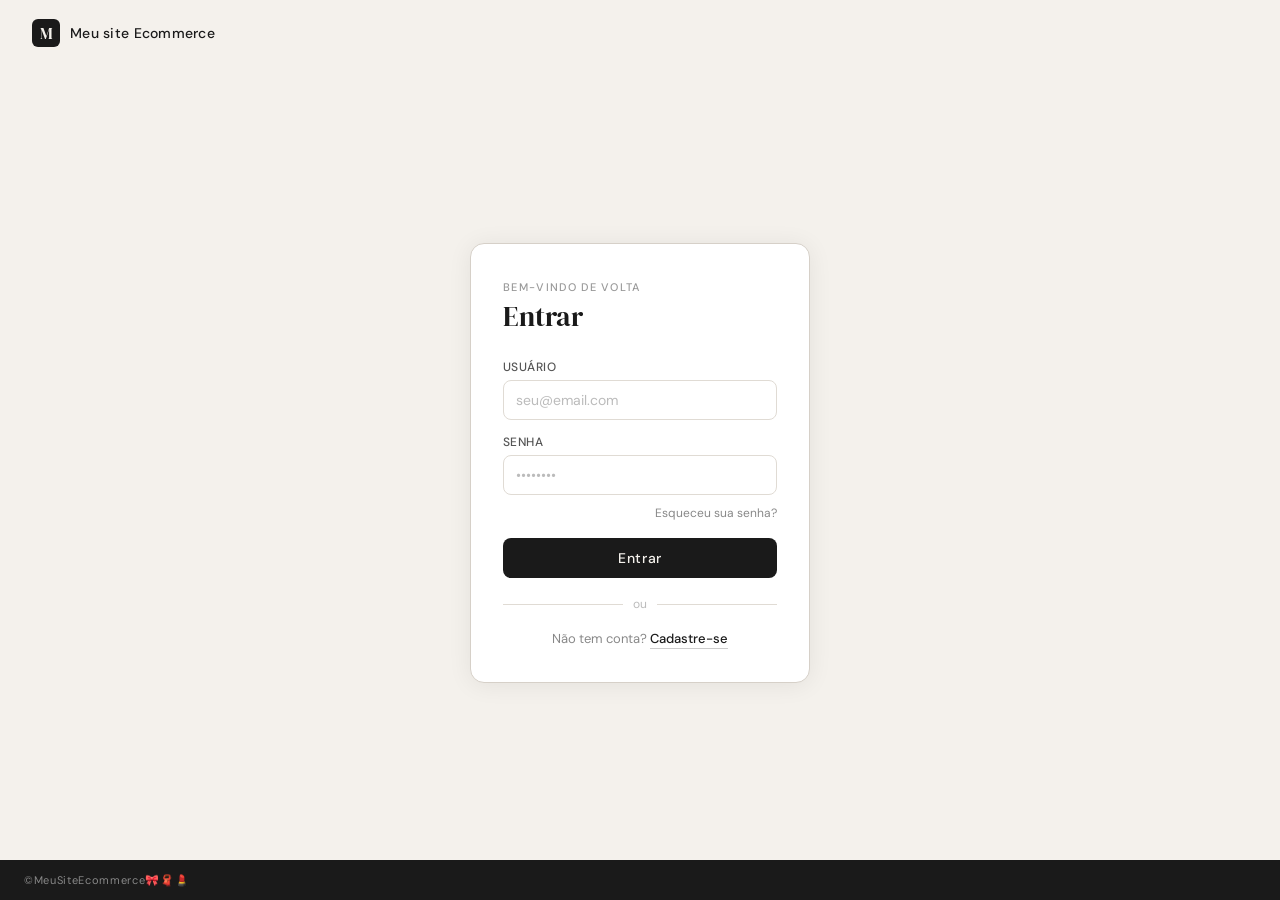
<file: public/index.html>
<!DOCTYPE html>
<html lang="pt-BR">
<head>
    <meta charset="UTF-8">
    <meta name="viewport" content="width=device-width, initial-scale=1.0">
    <title>Login</title>
    <link href="https://fonts.googleapis.com/css2?family=DM+Serif+Display:ital@0;1&family=DM+Sans:wght@300;400;500&display=swap" rel="stylesheet">
    <link rel="stylesheet" href="./assets/css/login/style.css">
    <script src="./assets/js/login.js" type="module"></script>
</head>
<body>
    <div class="container">
        <header>
            <div class="logo-mark"><span>M</span></div>
            <h1 class="titulo">Meu site Ecommerce</h1>
        </header>

        <div class="overlay">
            <section class="modal">
                <p class="modal-eyebrow">Bem-vindo de volta</p>
                <h1>Entrar</h1>

                <form>
                    <label for="username">Usuário</label>
                    <input id="username" type="text" placeholder="seu@email.com">

                    <label for="senha">Senha</label>
                    <input id="senha" type="password" placeholder="••••••••">

                    <p class="esqueceu-container">
                        <a href="#" class="esqueceu">Esqueceu sua senha?</a>
                    </p>

                    <button type="submit">Entrar</button>

                    <div class="divider">
                        <div class="divider-line"></div>
                        <span class="divider-text">ou</span>
                        <div class="divider-line"></div>
                    </div>

                    <p class="cadastro-link">Não tem conta? <a href="">Cadastre-se</a></p>
                </form>
            </section>
        </div>

        <footer>
            <span>©MeuSiteEcommerce🎀🧣💄</span>
        </footer>
    </div>
</body>
</html>
</file>
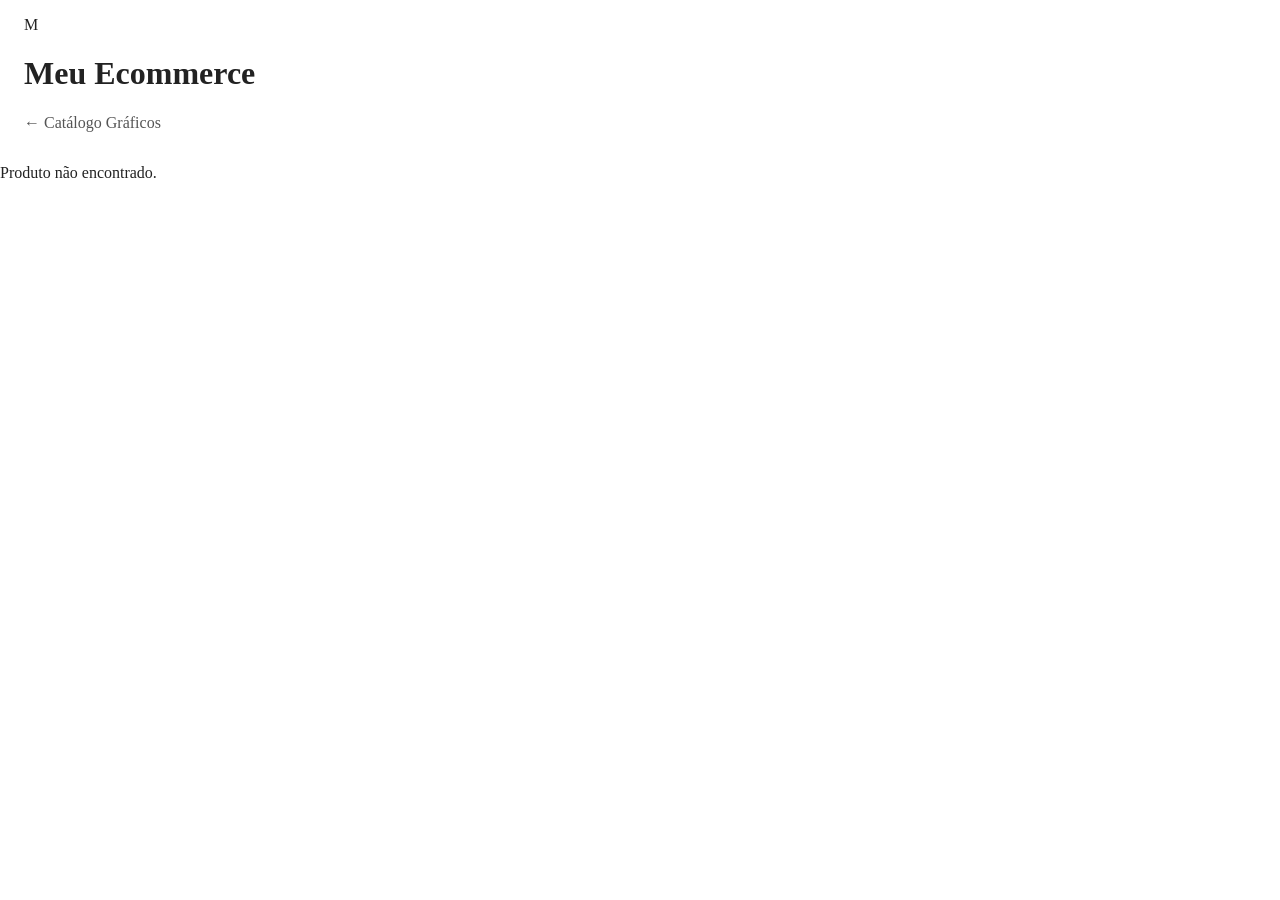
<file: public/detalhes.html>
<!DOCTYPE html>
<html lang="pt-br">

<head>
    <meta charset="UTF-8">
    <meta name="viewport" content="width=device-width, initial-scale=1.0">
    <title>Detalhes do Produto</title>
    <link rel="stylesheet" href="./assets/css/detalhes/style.css">
</head>

<body>
    <header>
        <div class="header-logo">
            <div class="logo-mark"><span>M</span></div>
            <h1>Meu Ecommerce</h1>
        </div>
        <nav class="header-nav">
            <a href="./home.html">← Catálogo</a>
            <a href="./graficos.html">Gráficos</a>
        </nav>
    </header>

    <main>
        <div id="product-details"></div>
    </main>

    <script src="./assets/js/app.js"></script>
</body>

</html>
</file>
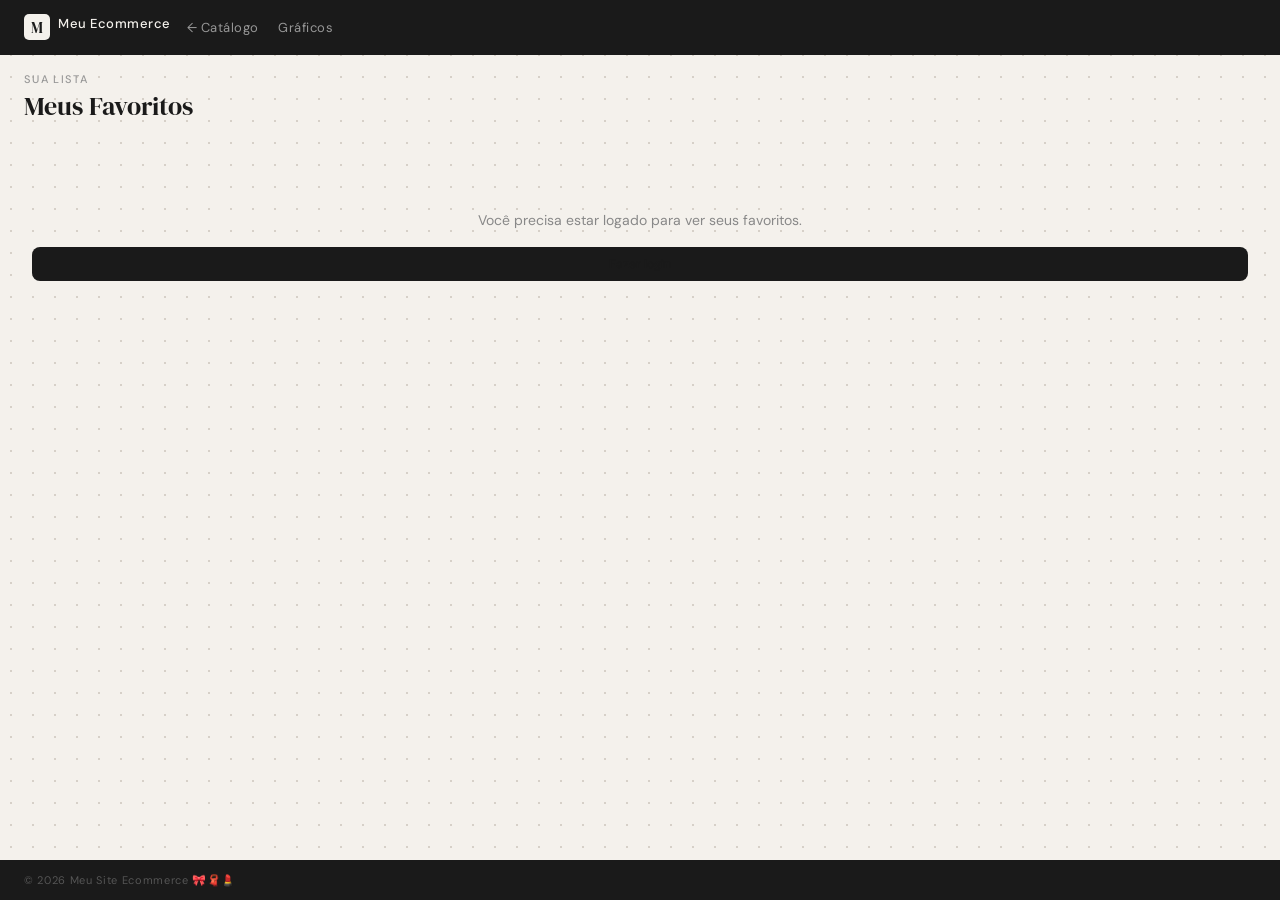
<file: public/favoritos.html>
<!DOCTYPE html>
<html lang="pt-BR">
<head>
    <meta charset="UTF-8">
    <meta name="viewport" content="width=device-width, initial-scale=1.0">
    <title>Meus Favoritos – Meu Ecommerce</title>
    <link rel="preconnect" href="https://fonts.googleapis.com">
    <link rel="preconnect" href="https://fonts.gstatic.com" crossorigin>
    <link href="https://fonts.googleapis.com/css2?family=DM+Serif+Display:ital@0;1&family=DM+Sans:wght@300;400;500&display=swap" rel="stylesheet">
    <link href="https://cdn.jsdelivr.net/npm/bootstrap@5.3.3/dist/css/bootstrap.min.css" rel="stylesheet">
    <link rel="stylesheet" href="./assets/css/favoritos/style.css">
</head>
<body>
    <header>
        <div class="header-logo">
            <div class="logo-mark"><span>M</span></div>
            <h1>Meu Ecommerce</h1>
        </div>
        <nav class="header-nav">
            <a href="./home.html">← Catálogo</a>
            <a href="./graficos.html">Gráficos</a>
        </nav>
    </header>

    <main class="container-fluid px-4 py-3">
        <div class="page-title mb-4">
            <p class="page-eyebrow">Sua lista</p>
            <h2 class="page-heading">Meus Favoritos</h2>
        </div>

        <div id="favoritos-list" class="row g-3"></div>
    </main>

    <footer>
        <span>© 2026 Meu Site Ecommerce 🎀🧣💄</span>
    </footer>

    <script src="https://cdn.jsdelivr.net/npm/bootstrap@5.3.3/dist/js/bootstrap.bundle.min.js"></script>
    <script src="./assets/js/app.js"></script>
</body>
</html>
</file>
<file: public/assets/css/login/style.css>
@import url('https://fonts.googleapis.com/css2?family=DM+Serif+Display:ital@0;1&family=DM+Sans:wght@300;400;500&display=swap');

* {
    margin: 0;
    padding: 0;
    box-sizing: border-box;
}

body {
    min-height: 100vh;
    display: flex;
    flex-direction: column;
    font-family: 'DM Sans', sans-serif;
    background-color: #f4f1ec;
    background-size: 22px 22px;
}

.container {
    display: flex;
    flex-direction: column;
    min-height: 100vh;
}

header {
    display: flex;
    align-items: center;
    gap: 10px;
    padding: 1.2rem 2rem;
}

.logo-mark {
    width: 28px;
    height: 28px;
    background: #1a1a1a;
    border-radius: 6px;
    display: flex;
    align-items: center;
    justify-content: center;
    flex-shrink: 0;
}

.logo-mark span {
    color: #f4f1ec;
    font-family: 'DM Serif Display', serif;
    font-size: 16px;
    line-height: 1;
}

.titulo {
    font-size: 14px;
    font-weight: 500;
    color: #1a1a1a;
    letter-spacing: 0.02em;
}

.overlay {
    display: flex;
    justify-content: center;
    align-items: center;
    flex: 1;
    padding: 2rem;
}

.modal {
    background: #fff;
    padding: 2.2rem 2rem;
    border-radius: 14px;
    width: 340px;
    border: 0.5px solid #d6d0c8;
    box-shadow: 0 2px 24px rgba(0, 0, 0, 0.07);
}

.modal-eyebrow {
    font-size: 11px;
    letter-spacing: 0.12em;
    text-transform: uppercase;
    color: #999;
    font-weight: 500;
    margin-bottom: 6px;
}

.modal h1 {
    font-family: 'DM Serif Display', serif;
    font-size: 1.75rem;
    font-weight: 400;
    color: #1a1a1a;
    margin-bottom: 1.6rem;
    line-height: 1.2;
}

.modal label {
    display: block;
    font-size: 12px;
    font-weight: 500;
    color: #555;
    margin-bottom: 5px;
    letter-spacing: 0.04em;
    text-transform: uppercase;
}

.modal input {
    width: 100%;
    padding: 10px 12px;
    border: 1px solid #e0dbd4;
    border-radius: 8px;
    font-size: 14px;
    font-family: 'DM Sans', sans-serif;
    color: #1a1a1a;
    outline: none;
    margin-bottom: 14px;
}

.modal input:focus {
    border-color: #1a1a1a;
    background: #fff;
    box-shadow: 0 0 0 3px rgba(26, 26, 26, 0.07);
}

.modal input::placeholder {
    color: #bbb;
}

.esqueceu-container {
    text-align: right;
    margin-top: -8px;
    margin-bottom: 16px;
}

.esqueceu {
    font-size: 12px;
    color: #888;
    text-decoration: none;
    transition: color 0.15s;
}

.esqueceu:hover {
    color: #1a1a1a;
}

.modal button {
    width: 100%;
    padding: 11px;
    background: #1a1a1a;
    color: #f4f1ec;
    border: none;
    border-radius: 8px;
    font-size: 14px;
    font-family: 'DM Sans', sans-serif;
    font-weight: 500;
    cursor: pointer;
    letter-spacing: 0.04em;
    transition: background 0.18s, transform 0.1s;
}

.modal button:hover {
    background: #333;
}

.modal button:active {
    transform: scale(0.99);
}

.divider {
    display: flex;
    align-items: center;
    gap: 10px;
    margin: 18px 0;
}

.divider-line {
    flex: 1;
    height: 0.5px;
    background: #e0dbd4;
}

.divider-text {
    font-size: 12px;
    color: #bbb;
}

.cadastro-link {
    text-align: center;
    font-size: 13px;
    color: #888;
}

.cadastro-link a {
    color: #1a1a1a;
    font-weight: 500;
    text-decoration: none;
    border-bottom: 1px solid #ccc;
    padding-bottom: 1px;
    transition: border-color 0.15s;
}

.cadastro-link a:hover {
    border-color: #1a1a1a;
}

footer {
    height: 2.5rem;
    background-color: #1a1a1a;
    color: #888;
    display: flex;
    align-items: center;
    padding: 0 1.5rem;
    font-size: 11px;
    letter-spacing: 0.06em;
}
</file>
<file: public/assets/css/detalhes/style.css>
body {
    margin: 0;
    background: #ffffff;
    color: #222;
}

header {
    padding: 16px 24px;
}

header a {
    text-decoration: none;
    color: #555;
}

img {
    width: 260px;
    height: 260px;
    object-fit: cover;
}

.details-price {
    font-size: 1.5rem;
    font-weight: bold;
    margin: 0;
}

.details-stock {
    font-size: 0.9rem;
    font-weight: 600;
}

.em-estoque {
    color: #2a9d5c;
}

.indisponivel {
    color: #c0392b;
}
</file>
<file: public/assets/css/favoritos/style.css>
@import url('https://fonts.googleapis.com/css2?family=DM+Serif+Display:ital@0;1&family=DM+Sans:wght@300;400;500&display=swap');

* {
    margin: 0;
    padding: 0;
    box-sizing: border-box;
}

body {
    min-height: 100vh;
    display: flex;
    flex-direction: column;
    font-family: 'DM Sans', sans-serif;
    background-color: #f4f1ec;
    background-image: radial-gradient(#d6d0c8 1px, transparent 1px);
    background-size: 22px 22px;
}

/* ===== HEADER ===== */
header {
    background: #1a1a1a;
    padding: 0.9rem 1.5rem;
    display: flex;
    align-items: center;
    gap: 1rem;
}

.header-logo {
    display: flex;
    align-items: center;
    gap: 8px;
    flex-shrink: 0;
}

.logo-mark {
    width: 26px;
    height: 26px;
    background: #f4f1ec;
    border-radius: 5px;
    display: flex;
    align-items: center;
    justify-content: center;
}

.logo-mark span {
    font-family: 'DM Serif Display', serif;
    font-size: 15px;
    color: #1a1a1a;
    line-height: 1;
}

header h1 {
    font-size: 13px;
    font-weight: 500;
    color: #f4f1ec;
    letter-spacing: 0.04em;
}

.header-nav {
    display: flex;
    align-items: center;
    gap: 1.2rem;
    flex-shrink: 0;
}

.header-nav a {
    font-size: 13px;
    color: rgba(255, 255, 255, 0.55);
    text-decoration: none;
    letter-spacing: 0.04em;
    white-space: nowrap;
    transition: color 0.15s;
}

.header-nav a:hover {
    color: #f4f1ec;
}

.page-eyebrow {
    font-size: 11px;
    letter-spacing: 0.12em;
    text-transform: uppercase;
    color: #999;
    font-weight: 500;
    margin-bottom: 4px;
}

.page-heading {
    font-family: 'DM Serif Display', serif;
    font-size: 1.6rem;
    font-weight: 400;
    color: #1a1a1a;
}

.card {
    background: #fff;
    border: 0.5px solid #d6d0c8;
    border-radius: 12px;
    overflow: hidden;
    height: 100%;
    display: flex;
    flex-direction: column;
    transition: transform 0.18s, box-shadow 0.18s;
    position: relative;
}

.card:hover {
    box-shadow: 0 4px 20px rgba(0, 0, 0, 0.08);
}

.card-img-wrapper {
    position: relative;
    width: 100%;
}

.card-img-wrapper img {
    width: 100%;
    aspect-ratio: 1;
    object-fit: cover;
    display: block;
}

.btn-fav {
    position: absolute;
    top: 8px;
    right: 8px;
    width: 32px;
    height: 32px;
    background: rgba(255, 255, 255, 0.9);
    border: none;
    border-radius: 50%;
    display: flex;
    align-items: center;
    justify-content: center;
    cursor: pointer;
    padding: 0;
    transition: background 0.15s, transform 0.1s;
    backdrop-filter: blur(4px);
}

.btn-fav:hover {
    background: #fff;
    transform: scale(1.1);
}

.btn-fav:active {
    transform: scale(0.95);
}

.card-favoritado {
    border: 1.5px solid #1a1a1a;
    border-top: 3px solid #1a1a1a;
}

.card-body {
    padding: 0.75rem;
    display: flex;
    flex-direction: column;
    flex: 1;
    gap: 4px;
}

.card-body h3 {
    font-size: 12px;
    font-weight: 500;
    color: #1a1a1a;
    line-height: 1.35;
    display: -webkit-box;
    -webkit-line-clamp: 2;
    -webkit-box-orient: vertical;
    overflow: hidden;
}

.card-price {
    font-family: 'DM Serif Display', serif;
    font-size: 15px;
    color: #1a1a1a;
    margin: 2px 0;
}

.card-category {
    font-size: 10px;
    letter-spacing: 0.07em;
    text-transform: uppercase;
    color: #aaa;
    margin-bottom: 6px;
}

.btn-details,
.btn-highlight {
    width: 100%;
    padding: 6px;
    border-radius: 7px;
    font-size: 12px;
    font-family: 'DM Sans', sans-serif;
    font-weight: 500;
    cursor: pointer;
    transition: background 0.15s, transform 0.1s;
    border: none;
}

.btn-details {
    background: #1a1a1a;
    color: #f4f1ec;
    margin-bottom: 4px;
}

.btn-details:hover { background: #333; }

.btn-highlight {
    background: transparent;
    color: #555;
    border: 0.5px solid #d6d0c8;
}

.btn-highlight:hover {
    background: #f4f1ec;
    color: #1a1a1a;
    border-color: #bbb;
}

.btn-details:active,
.btn-highlight:active {
    transform: scale(0.98);
}

.destaque {
    border: 2px solid #1a1a1a;
    border-top: 4px solid #1a1a1a;
}

.empty-state {
    text-align: center;
    padding: 4rem 1rem;
    color: #888;
    font-size: 14px;
}

.empty-state a {
    color: #1a1a1a;
    font-weight: 500;
}


/* ===== FOOTER ===== */
footer {
    height: 2.5rem;
    background-color: #1a1a1a;
    color: #555;
    display: flex;
    align-items: center;
    padding: 0 1.5rem;
    font-size: 11px;
    letter-spacing: 0.06em;
    margin-top: auto;
}
</file>
